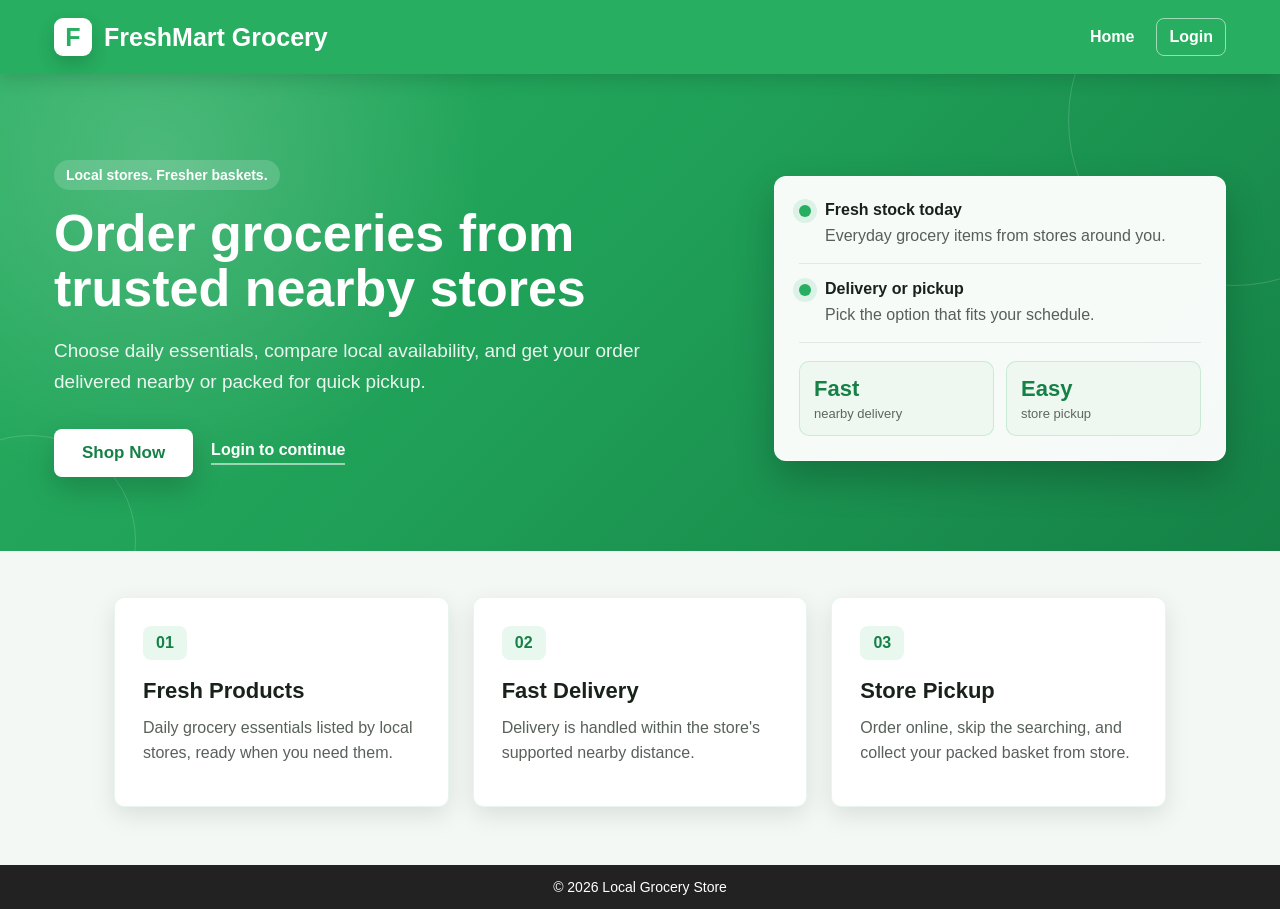
<file: public/index.html>
<!DOCTYPE html>
<html lang="en">
<head>
<meta charset="UTF-8">
<meta name="viewport" content="width=device-width, initial-scale=1.0">
<title>Local Grocery Store</title>
<link rel="stylesheet" href="style.css">
</head>
<body>
    <header>
        <a class="brand" href="index.html" aria-label="FreshMart Grocery home">
            <span class="brand-mark">F</span>
            <span>FreshMart Grocery</span>
        </a>

        <nav>
            <a href="index.html">Home</a>
            <!-- <a href="products.html">Products</a> -->
            <a class="login-button" href="login.html">Login</a>
        </nav>
    </header>

    <main>
        <section class="hero">
            <div class="hero-content">
                <p class="eyebrow">Local stores. Fresher baskets.</p>
                <h1>Order groceries from trusted nearby stores</h1>
                <p class="hero-copy">Choose daily essentials, compare local availability, and get your order delivered nearby or packed for quick pickup.</p>
                <div class="hero-actions">
                    <button onclick="localStorage.setItem('afterLogin','stores.html'); location.href='login.html';">Shop Now</button>
                    <a href="login.html">Login to continue</a>
                </div>
            </div>

            <div class="hero-panel" aria-label="FreshMart service highlights">
                <div class="panel-row">
                    <span class="panel-dot"></span>
                    <div>
                        <strong>Fresh stock today</strong>
                        <p>Everyday grocery items from stores around you.</p>
                    </div>
                </div>
                <div class="panel-row">
                    <span class="panel-dot"></span>
                    <div>
                        <strong>Delivery or pickup</strong>
                        <p>Pick the option that fits your schedule.</p>
                    </div>
                </div>
                <div class="mini-stats">
                    <div>
                        <strong>Fast</strong>
                        <span>nearby delivery</span>
                    </div>
                    <div>
                        <strong>Easy</strong>
                        <span>store pickup</span>
                    </div>
                </div>
            </div>
        </section>

        <section class="features" aria-label="FreshMart benefits">
            <div class="card">
                <span class="card-icon">01</span>
                <h3>Fresh Products</h3>
                <p>Daily grocery essentials listed by local stores, ready when you need them.</p>
            </div>
            <div class="card">
                <span class="card-icon">02</span>
                <h3>Fast Delivery</h3>
                <p>Delivery is handled within the store's supported nearby distance.</p>
            </div>

            <div class="card">
                <span class="card-icon">03</span>
                <h3>Store Pickup</h3>
                <p>Order online, skip the searching, and collect your packed basket from store.</p>
            </div>
        </section>
    </main>

    <footer>
        <p>&copy; 2026 Local Grocery Store</p>
    </footer>
<script src="nav.js"></script>
</body>
</html>
</file>
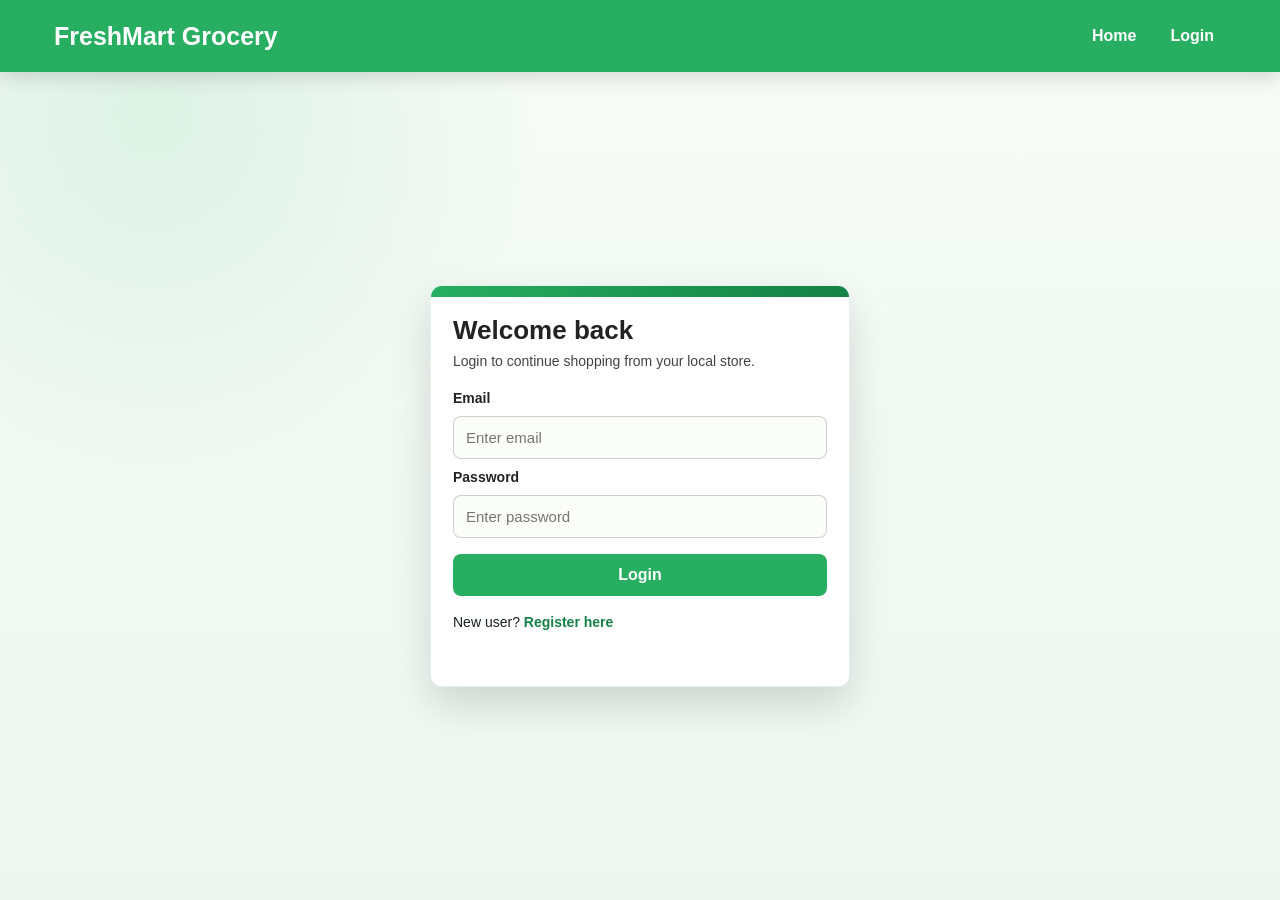
<file: public/admin-dashboard.html>
<!DOCTYPE html>
<html lang="en">
<head>
    <meta charset="UTF-8">
    <meta name="viewport" content="width=device-width, initial-scale=1.0">
    <title>Admin Dashboard</title>
    <link rel="stylesheet" href="storestyle.css">
    <link rel="stylesheet" href="owner.css">
    <link rel="stylesheet" href="admin.css">
</head>
<body>

<header class="main-header">
    <h1>Admin Panel</h1>
    <nav class="nav-menu">
        <a href="index.html">Home</a>
        <a href="#" onclick="logout()">Logout</a>
    </nav>
</header>

<main class="admin-dashboard">
    <section class="admin-heading">
        <div>
            <h2>Website Control Center</h2>
            <p>Manage store owners, customers, stores, warnings, and account removal.</p>
        </div>
        <button class="action-btn admin-refresh" type="button" onclick="loadAdminData()">Refresh</button>
    </section>

    <section class="stats-grid" aria-label="Website overview">
        <div class="stat-card">
            <span>Customers</span>
            <strong id="customerCount">0</strong>
        </div>
        <div class="stat-card">
            <span>Store Owners</span>
            <strong id="ownerCount">0</strong>
        </div>
        <div class="stat-card">
            <span>Stores</span>
            <strong id="storeCount">0</strong>
        </div>
        <div class="stat-card">
            <span>Orders</span>
            <strong id="orderCount">0</strong>
        </div>
        <div class="stat-card">
            <span>Total Sales</span>
            <strong id="revenueCount">Rs 0</strong>
        </div>
        <div class="stat-card">
            <span>Warnings</span>
            <strong id="warningCount">0</strong>
        </div>
    </section>

    <section class="admin-layout">
        <div class="panel-card admin-panel">
            <div class="panel-card__header">
                <h2>Owners and Customers</h2>
            </div>
            <div class="panel-card__body">
                <div class="admin-toolbar">
                    <input id="userSearch" type="search" placeholder="Search users..." oninput="renderUsers()">
                    <select id="roleFilter" onchange="renderUsers()">
                        <option value="all">All roles</option>
                        <option value="owner">Store owners</option>
                        <option value="customer">Customers</option>
                    </select>
                </div>
                <div id="userList" class="admin-list"></div>
            </div>
        </div>

        <aside class="side-stack">
            <div class="panel-card">
                <div class="panel-card__header">
                    <h2>Stores</h2>
                </div>
                <div class="panel-card__body">
                    <div id="storeList" class="compact-list"></div>
                </div>
            </div>

            <div class="panel-card">
                <div class="panel-card__header">
                    <h2>Recent Warnings</h2>
                </div>
                <div class="panel-card__body">
                    <div id="warningList" class="compact-list"></div>
                </div>
            </div>
        </aside>
    </section>

    <p id="msg" role="status" aria-live="polite"></p>
</main>

<script src="admin.js"></script>
</body>
</html>
</file>
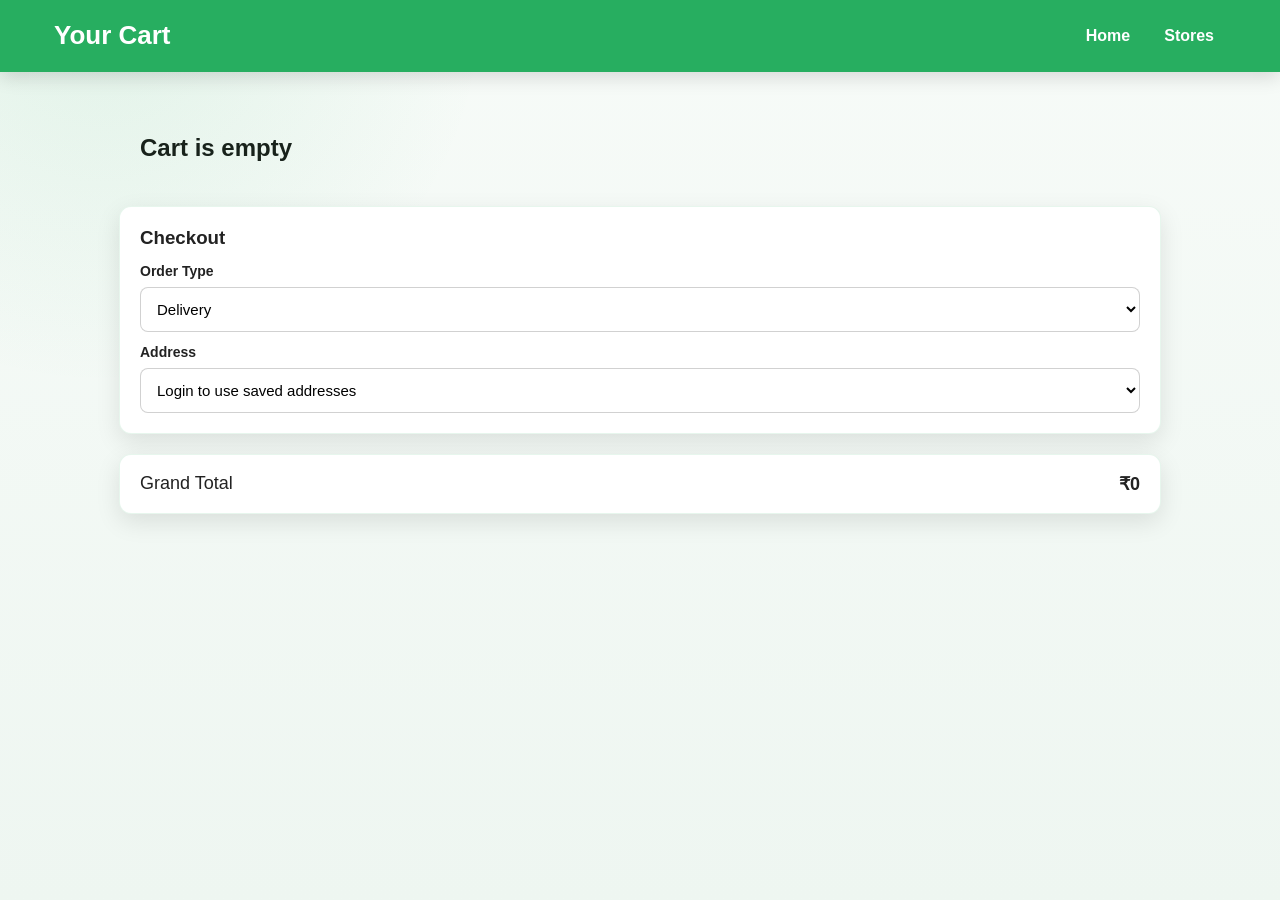
<file: public/cart.html>
<!DOCTYPE html>
<html lang="en">
<head>
<meta charset="UTF-8">
<meta name="viewport" content="width=device-width, initial-scale=1.0">
<title>Your Cart</title>
<link rel="stylesheet" href="cartstyle.css">
</head>
<body>

<header class="main-header">
<h1>Your Cart</h1>
<nav class="nav-menu">
<a href="index.html">Home</a>
<a href="stores.html">Stores</a>
<a href="addresses.html" data-nav="addresses" style="display:none;">Addresses</a>
</nav>
</header>

<section class="cart-container" id="cartItems"></section>

<!-- Checkout preferences (applies to the store you place order for) -->
<section class="cart-checkout">
    <h3>Checkout</h3>

    <div class="cart-checkout__row">
        <label for="deliveryType">Order Type</label>
        <select id="deliveryType">
            <option value="delivery">Delivery</option>
            <option value="pickup">Pickup</option>
        </select>
    </div>

    <!-- ADDRESS -->
    <div id="addressSection" class="cart-checkout__row" style="margin-top:12px;">
        <label for="addressSelect">Address</label>
        <select id="addressSelect"></select>

        <button id="deleteAddressBtn" class="cart-delete-btn" type="button" style="display:none;">Delete selected address</button>

        <div id="newAddressForm" class="cart-address-add" style="display:none;">
            <div class="cart-address-add__title">Add new address</div>
            <div class="cart-address-add__grid">
                <div>
                    <label for="addressType">Type</label>
                    <select id="addressType">
                        <option value="Home">Home</option>
                        <option value="Work">Work</option>
                        <option value="Other">Other</option>
                    </select>
                </div>
                <div>
                    <label for="customerName">Name</label>
                    <input id="customerName" type="text" placeholder="Your name" autocomplete="name" required maxlength="100">
                </div>

                <div>
                    <label for="phone">Phone</label>
                    <input id="phone" type="tel" placeholder="Mobile number" autocomplete="tel" required inputmode="numeric" pattern="[0-9]{10}" maxlength="10">
                </div>

                <div>
                    <label for="house">House / Flat</label>
                    <input id="house" type="text" placeholder="House no, flat, building" autocomplete="address-line1" required maxlength="120">
                </div>

                <div>
                    <label for="area">Area / Street</label>
                    <input id="area" type="text" placeholder="Street, area" autocomplete="address-line2" required maxlength="160">
                </div>

                <div>
                    <label for="landmark">Landmark (optional)</label>
                    <input id="landmark" type="text" placeholder="Near…" maxlength="160">
                </div>

                <div>
                    <label for="city">City</label>
                    <input id="city" type="text" placeholder="City" autocomplete="address-level2" required maxlength="80">
                </div>

                <div>
                    <label for="pincode">Pincode</label>
                    <input id="pincode" type="text" placeholder="Pincode" inputmode="numeric" autocomplete="postal-code" required pattern="[0-9]{5,10}" maxlength="10">
                </div>
            </div>
            <button class="cart-checkout-btn" type="button" onclick="saveAddress()">Save Address</button>
        </div>
    </div>

    <!-- TIME SLOT -->
    <div id="slotSection" class="cart-checkout__row" style="margin-top:12px; display:none;">
        <label for="slotSelect">Pickup Time Slot</label>
        <select id="slotSelect"></select>
    </div>
</section>

<section class="cart-summary">
    <div class="cart-summary__line">
        <span>Grand Total</span>
        <strong id="totalAmount">₹0</strong>
    </div>
</section>

<p id="msg" class="cart-msg"></p>

<script src="nav.js"></script>
<script src="cart.js"></script>

</body>
</html>
</file>
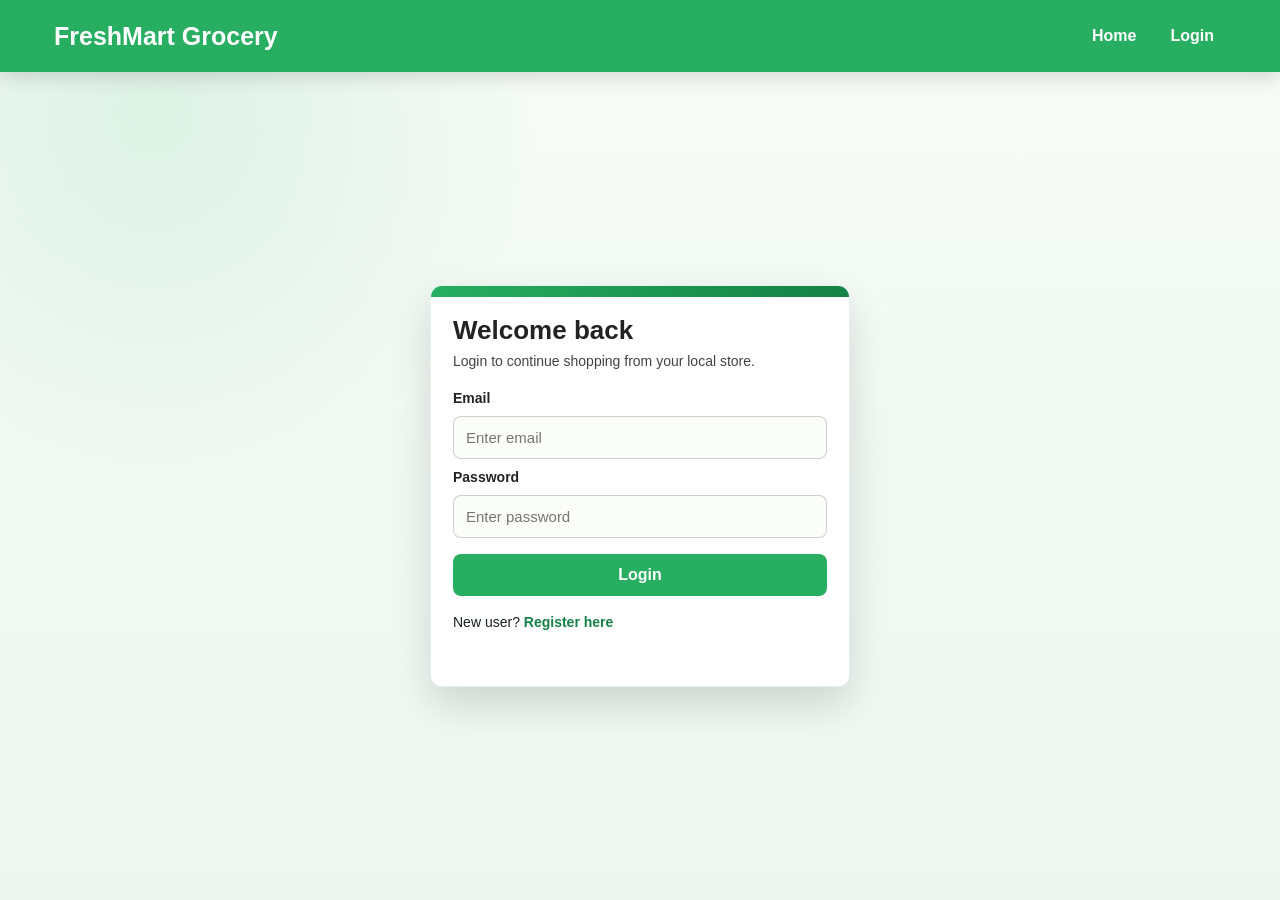
<file: public/login.html>
<!DOCTYPE html>
<html lang="en">
<head>
	<meta charset="UTF-8">
	<meta name="viewport" content="width=device-width, initial-scale=1.0">
	<title>Login</title>
	<link rel="stylesheet" href="style.css">
	<link rel="stylesheet" href="login.css">
</head>
<body>

<header>
	<h1>FreshMart Grocery</h1>
	<nav>
		<a href="index.html">Home</a>
		<a href="login.html">Login</a>
	</nav>
</header>

<main class="login-main">
	<section class="login-card" aria-label="Login form">
		<div class="login-card__accent" aria-hidden="true"></div>
		<h2 class="login-title">Welcome back</h2>
		<p class="login-subtitle">Login to continue shopping from your local store.</p>

		<form class="login-form" onsubmit="event.preventDefault(); login();">
			<label class="login-label" for="email">Email</label>
			<input type="text" id="email" placeholder="Enter email" autocomplete="email" inputmode="email">

			<label class="login-label" for="password">Password</label>
			<input type="password" id="password" placeholder="Enter password" autocomplete="current-password">

			<button type="submit">Login</button>
			<p style="margin:8px 0 0; font-size:14px;">
				New user? <a href="register.html">Register here</a>
			</p>
			<p id="msg" role="status" aria-live="polite"></p>
		</form>
	</section>
</main>

<script src="login.js"></script>

</body>
</html>
</file>
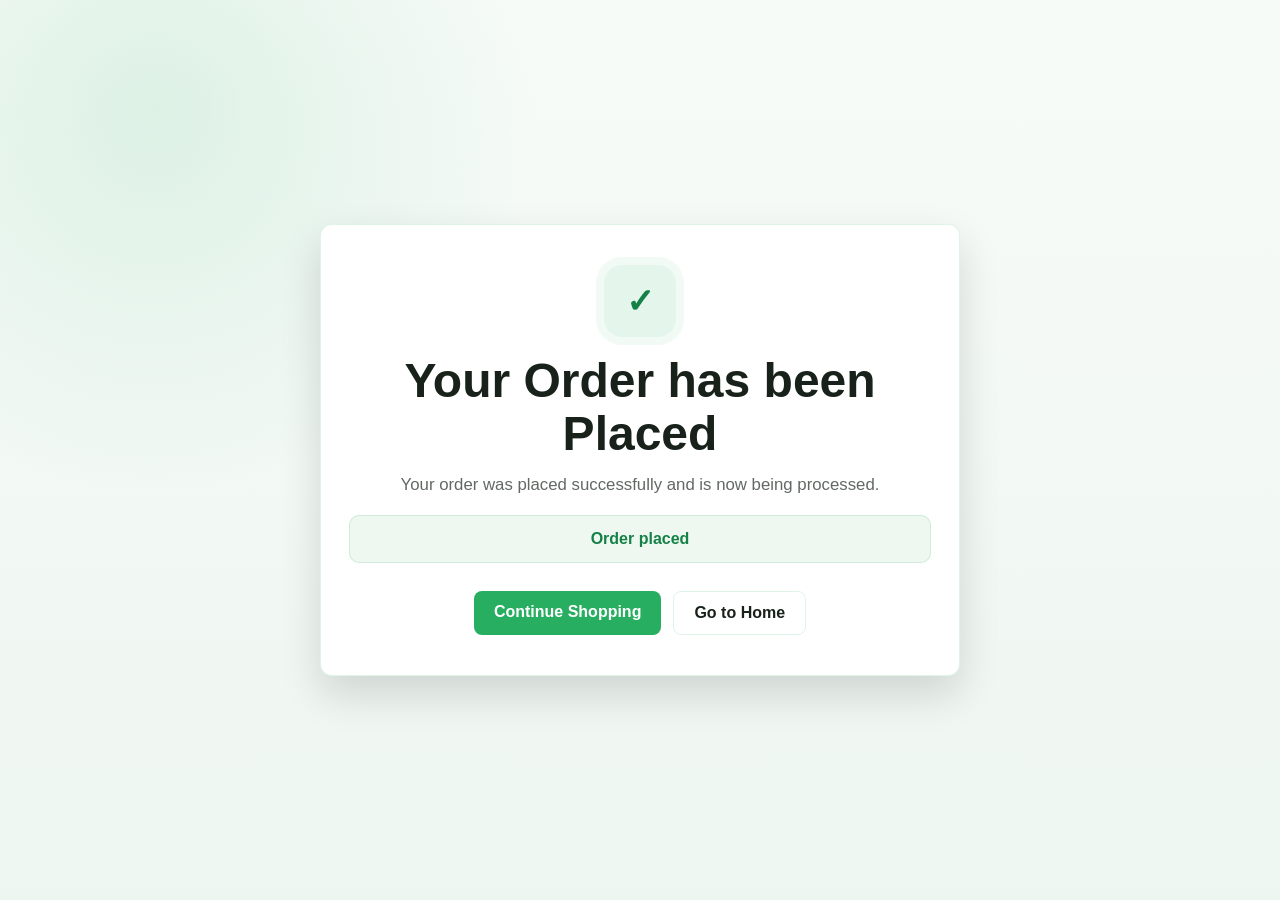
<file: public/order-confirmation.html>
<!DOCTYPE html>
<html lang="en">
<head>
    <meta charset="UTF-8">
    <meta name="viewport" content="width=device-width, initial-scale=1.0">
    <title>Order Confirmed</title>
    <style>
        :root {
            color-scheme: light;
            --bg: #eef6f1;
            --card: #ffffff;
            --text: #18221b;
            --muted: rgba(24, 34, 27, 0.68);
            --accent: #27ae60;
            --accent-dark: #158146;
            --border: rgba(39, 174, 96, 0.14);
        }

        * {
            box-sizing: border-box;
        }

        body {
            margin: 0;
            min-height: 100vh;
            display: grid;
            place-items: center;
            padding: 18px;
            font-family: Arial, Helvetica, sans-serif;
            background:
                radial-gradient(circle at 12% 12%, rgba(39, 174, 96, 0.12), transparent 28%),
                linear-gradient(180deg, #f7fbf8 0%, var(--bg) 100%);
            color: var(--text);
        }

        .card {
            width: min(92vw, 640px);
            padding: 40px 28px;
            border: 1px solid var(--border);
            border-radius: 12px;
            background: var(--card);
            box-shadow: 0 18px 42px rgba(0, 0, 0, 0.14);
            text-align: center;
        }

        .badge {
            display: inline-flex;
            align-items: center;
            justify-content: center;
            width: 72px;
            height: 72px;
            margin-bottom: 18px;
            border-radius: 18px;
            background: rgba(39, 174, 96, 0.12);
            color: var(--accent-dark);
            font-size: 34px;
            font-weight: 700;
            box-shadow: 0 0 0 8px rgba(39, 174, 96, 0.06);
        }

        h1 {
            margin: 0;
            font-size: clamp(2rem, 4vw, 3rem);
            line-height: 1.1;
        }

        p {
            margin: 14px 0 0;
            color: var(--muted);
            font-size: 1.05rem;
        }

        .order-label {
            margin-top: 20px;
            padding: 14px 18px;
            border-radius: 10px;
            background: #eef8f1;
            color: var(--accent-dark);
            font-weight: 700;
            border: 1px solid rgba(39, 174, 96, 0.16);
        }

        .actions {
            margin-top: 28px;
            display: flex;
            gap: 12px;
            justify-content: center;
            flex-wrap: wrap;
        }

        .actions a {
            text-decoration: none;
            border-radius: 8px;
            padding: 12px 20px;
            font-weight: 700;
            transition: transform 0.2s ease, box-shadow 0.2s ease, background 0.2s ease;
        }

        .actions a:hover {
            transform: translateY(-1px);
            box-shadow: 0 8px 18px rgba(0, 0, 0, 0.12);
        }

        .primary {
            background: var(--accent);
            color: white;
        }

        .primary:hover {
            background: #219150;
        }

        .secondary {
            background: transparent;
            color: var(--text);
            border: 1px solid var(--border);
        }
    </style>
</head>
<body>
    <main class="card">
        <div class="badge">&#10003;</div>
        <h1>Your Order has been Placed</h1>
        <p>Your order was placed successfully and is now being processed.</p>
        <div id="orderStatus" class="order-label">Order placed</div>
        <div class="actions">
            <a class="primary" href="stores.html">Continue Shopping</a>
            <a class="secondary" href="index.html">Go to Home</a>
        </div>
    </main>

    <script>
        const params = new URLSearchParams(window.location.search);
        const orderId = params.get("order_id") || localStorage.getItem("lastOrderId");
        const statusEl = document.getElementById("orderStatus");

        if (orderId && statusEl) {
            statusEl.textContent = `Order placed successfully. Order ID: ${orderId}`;
        }

        localStorage.removeItem("lastOrderId");
    </script>
</body>
</html>
</file>
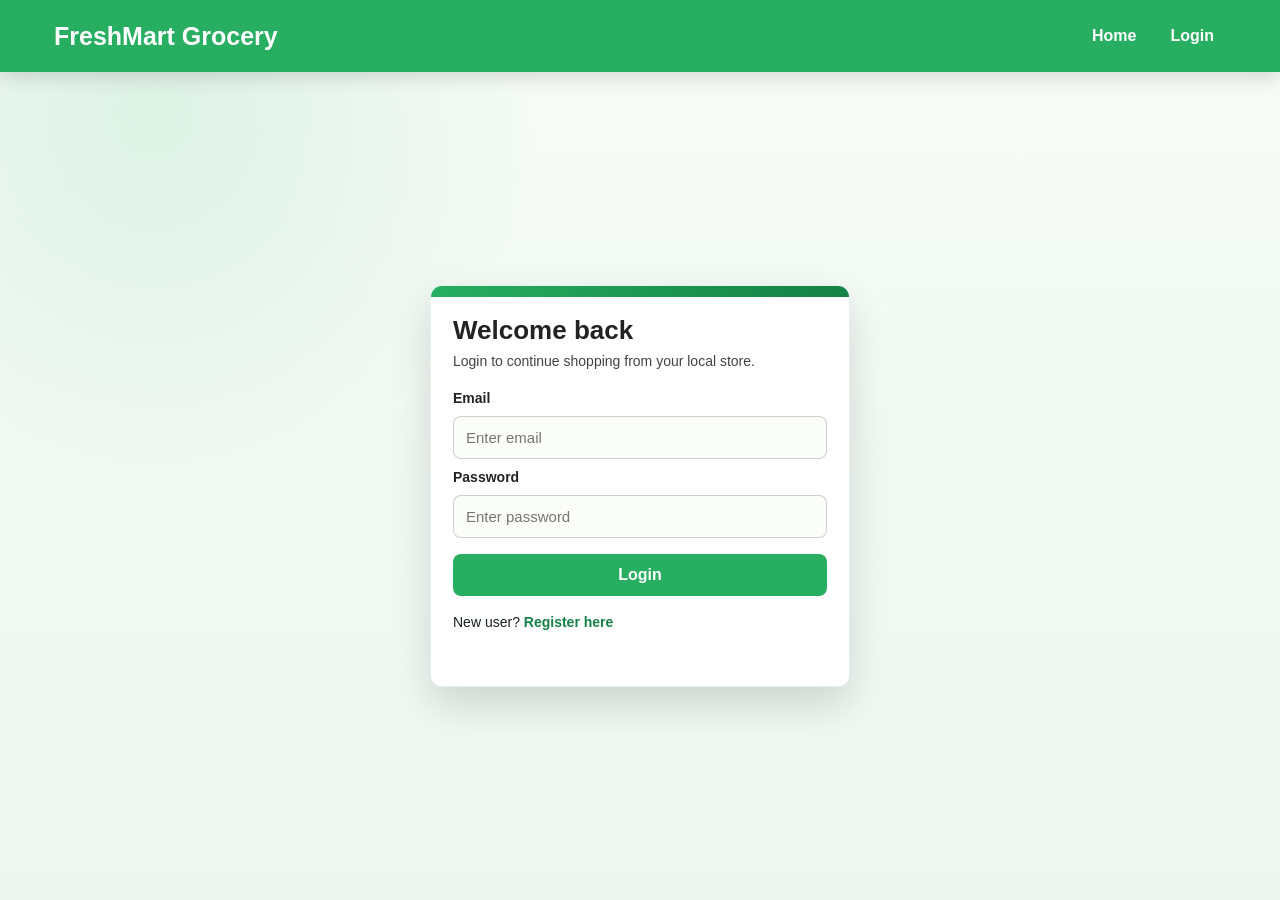
<file: public/owner-dashboard.html>
<!DOCTYPE html>
<html lang="en">
<head>
	<meta charset="UTF-8">
	<meta name="viewport" content="width=device-width, initial-scale=1.0">
	<title>Owner Dashboard</title>
	<link rel="stylesheet" href="storestyle.css">
	<link rel="stylesheet" href="owner.css">
</head>
<body>

<header class="main-header">
<h1>Store Owner Panel</h1>
<nav class="nav-menu">
<a href="index.html">Home</a>
<a href="#" onclick="logout()">Logout</a>
</nav>
</header>

<main class="dashboard">
	<h2 class="dashboard-title">Manage your store</h2>

		<section class="dashboard-grid">

			<!-- STORE INFO -->
			<div class="panel-card">
				<div class="panel-card__header">
					<h2>My Store</h2>
				</div>
				<div class="panel-card__body">
					<p><strong>Store:</strong> <span id="storeDisplayName">Loading…</span></p>
					<p><strong>Store ID:</strong> <span id="storeDisplayId">—</span></p>

					<div id="createStoreSection" style="display:none;">
						<div class="form-field">
							<label for="storeName">Create Store Name</label>
							<input type="text" id="storeName" placeholder="Enter store name">
						</div>
						<button class="action-btn" onclick="createStore()">Create Store</button>
					</div>

					<div id="editStoreSection" style="display:none; margin-top:14px;">
						<div class="form-field">
							<label for="editStoreName">Edit Store Name</label>
							<input type="text" id="editStoreName" placeholder="Enter new store name">
						</div>
						<button class="action-btn" type="button" onclick="updateStoreName()">Update Name</button>
					</div>
				</div>
			</div>

			<!-- ADD PRODUCT -->
			<div class="panel-card">
				<div class="panel-card__header">
					<h2>Add Product</h2>
				</div>
				<div class="panel-card__body">
						<div class="form-field">
							<label for="pname">Product Name</label>
							<input type="text" id="pname" placeholder="e.g., Milk, Rice, Sugar" autocomplete="off">
						</div>

						<div class="form-grid">
							<div class="form-field">
								<label for="pprice">Price (₹)</label>
								<input type="number" id="pprice" placeholder="e.g., 60" min="0" step="0.01">
							</div>
							<div class="form-field">
								<label for="pquantity">Quantity</label>
								<input type="number" id="pquantity" placeholder="e.g., 1" min="0.01" step="0.01">
							</div>
							<div class="form-field">
								<label for="punit">Unit</label>
								<select id="punit">
									<option value="kg">Kg</option>
									<option value="g">Gram</option>
									<option value="litre">Litre</option>
									<option value="ml">ML</option>
									<option value="piece">Piece</option>
									<option value="pack">Pack</option>
								</select>
							</div>
						</div>

						<div class="form-field">
							<label for="pimage">Product Image</label>
							<input type="file" id="pimage" accept="image/png,image/jpeg,image/webp,image/gif">
							<img id="pimagePreview" class="product-image-preview" alt="Product image preview" style="display:none;">
							<p class="help-text">PNG, JPG, WEBP, or GIF. Please keep it under 5 MB.</p>
						</div>

					<button class="action-btn" id="addProductBtn" onclick="addProduct()">Add Product</button>
				</div>
			</div>

			<!-- 🔥 NEW: DELIVERY SETTINGS -->
			<div class="panel-card">
				<div class="panel-card__header">
					<h2>Delivery Settings</h2>
					<p class="help-text" style="margin:8px 0 0;">These settings are shown to customers during checkout.</p>
				</div>
				<div class="panel-card__body">
					<div class="delivery-settings">
						<div class="delivery-settings__toggles">
							<div class="toggle-row">
								<label for="deliveryAvailable">Delivery Available</label>
								<input type="checkbox" id="deliveryAvailable">
							</div>
							<div class="toggle-row">
								<label for="pickupAvailable">Pickup Available</label>
								<input type="checkbox" id="pickupAvailable" checked>
							</div>
						</div>

						<div class="delivery-settings__grid">
							<div class="form-field">
								<label for="deliveryCharge">Delivery Charge (₹)</label>
								<input type="number" id="deliveryCharge" placeholder="e.g., 10" min="0" step="1">
							</div>
							<div class="form-field">
								<label for="minOrder">Free Delivery above (₹)</label>
								<input type="number" id="minOrder" placeholder="e.g., 200" min="0" step="1">
								<p class="help-text">If order total is below this, delivery charge applies.</p>
							</div>
						</div>

						<button class="action-btn" onclick="saveDeliverySettings()">Save Settings</button>

						<div class="slot-manager">
							<h3 class="slot-manager__title">Pickup Time Slots</h3>
							<p class="help-text" style="margin:6px 0 12px;">Add the pickup slots your customers can choose from.</p>

							<div class="slot-manager__add">
								<div class="form-field" style="margin-bottom:10px;">
									<label for="slotTimeInput">New Slot</label>
									<input type="text" id="slotTimeInput" placeholder="e.g., 05:00 PM - 07:00 PM" autocomplete="off">
								</div>
								<button class="action-btn" type="button" onclick="addTimeSlot()">Add Slot</button>
							</div>

							<div id="slotList" class="slot-list"></div>
						</div>
					</div>

				</div>
			</div>

		</section>

		<!-- PRODUCTS -->
		<section style="margin-top:26px;">
			<h2 style="margin:0 0 12px; color:#222;">My Products</h2>
			<div class="store-container" id="ownerProductList"></div>
		</section>

	<p id="msg" role="status"></p>
</main>

<script src="owner.js"></script>

</body>
</html>
</file>
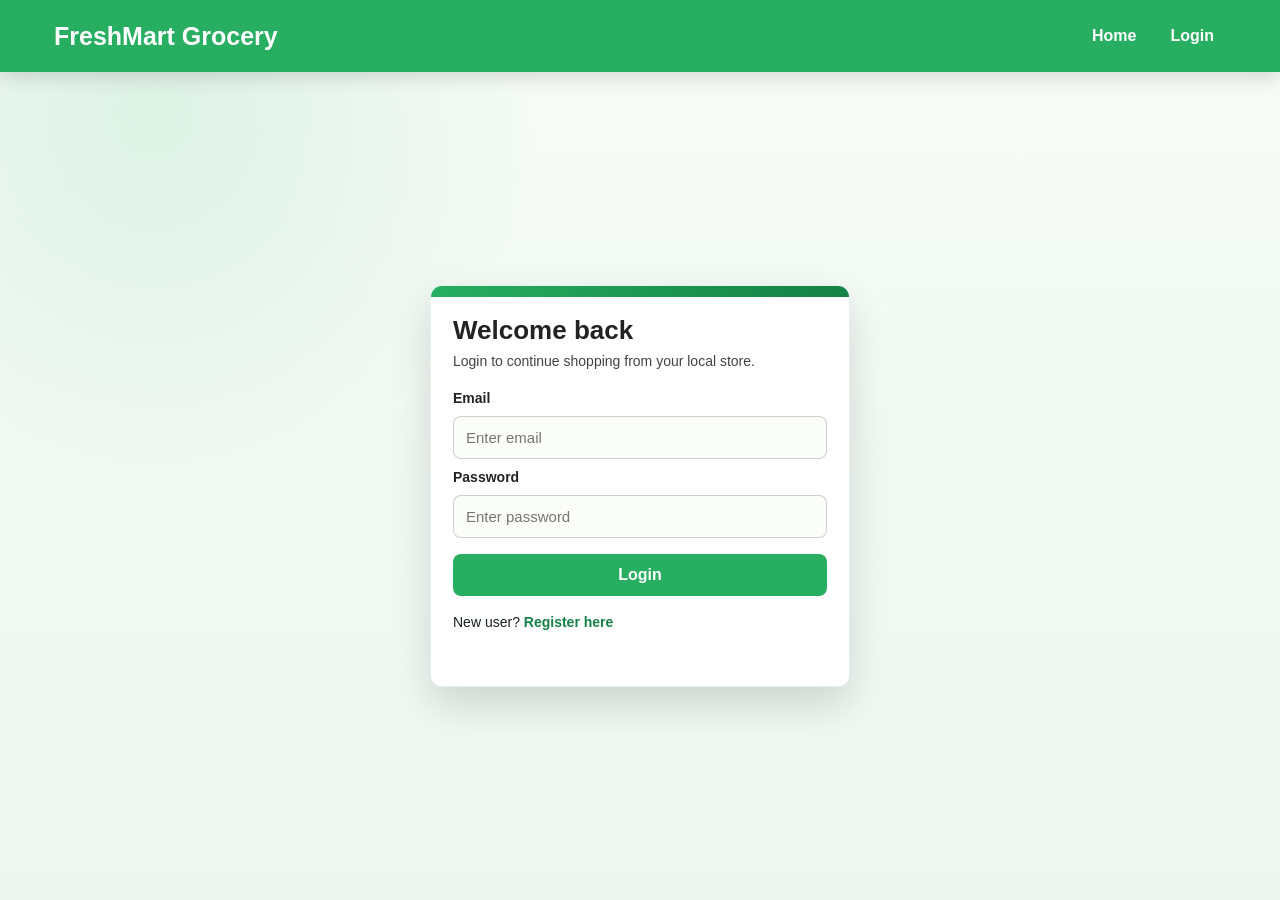
<file: public/store-products.html>
<!DOCTYPE html>
<html lang="en">
<head>
<meta charset="UTF-8">
<meta name="viewport" content="width=device-width, initial-scale=1.0">
<title>Store Products</title>
<link rel="stylesheet" href="storestyle.css">
</head>
<body>

<header class="main-header">
<h1>Store Products</h1>
<nav class="nav-menu">
<a href="stores.html">Back to Stores</a>
<a href="cart.html">Cart</a>
<a href="addresses.html" data-nav="addresses" style="display:none;">Addresses</a>
</nav>
</header>

<section class="store-container store-container--compact">
	<div class="store-card store-card--info" id="storeInfo">
		<h2 class="store-card__title">Store Details</h2>
		<p id="storeInfoName" class="store-info__name"></p>
		<p id="storeInfoDelivery" class="store-info__line"></p>
		<p id="storeInfoPickup" class="store-info__line"></p>
		<p id="storeInfoFee" class="store-info__meta"></p>
	</div>
</section>

<section class="store-container" id="productList">
<!-- Products will come from DB -->
</section>

<script src="nav.js"></script>
<script src="store-products.js"></script>

</body>
</html>
</file>
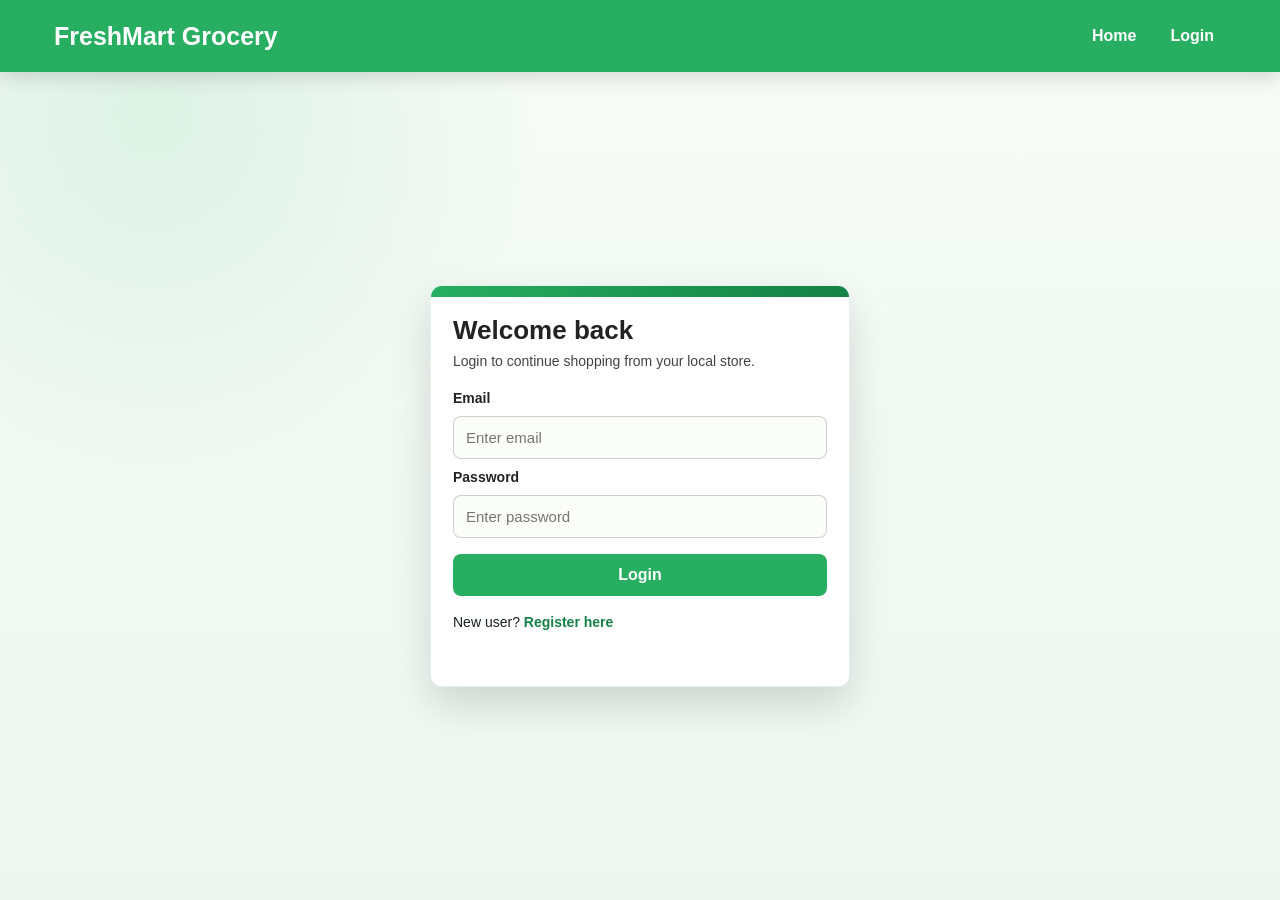
<file: public/stores.html>
<!DOCTYPE html>
<html lang="en">
<head>
    <meta charset="UTF-8">
    <meta name="viewport" content="width=device-width, initial-scale=1.0">
    <title>Nearby Grocery Stores</title>
    <link rel="stylesheet" href="storestyle.css">
</head>
<body>

<header class="main-header">
    <h1>FreshMart Grocery</h1>
    <nav class="nav-menu">
        <a href="index.html">Home</a>
        <a href="cart.html">Cart</a>
        <a href="login.html">Login</a>
        <a href="addresses.html" data-nav="addresses" style="display:none;">Addresses</a>
    </nav>
</header>

<section class="store-container" id="storeList">
    <!-- Stores will be loaded here -->
</section>

<script>

// Login check: only logged-in users can access stores
(function requireLogin(){
    const userId = localStorage.getItem("userId");
    const role = localStorage.getItem("userRole");

    if (!userId) {
        localStorage.setItem("afterLogin", "stores.html");
        window.location.href = "login.html";
        return;
    }

    // Redirect owner to dashboard
    if (role === "owner") {
        window.location.href = "owner-dashboard.html";
        return;
    }
})();


// Fetch stores on page load
window.onload = function () {

    const container = document.getElementById("storeList");
    if (!container) return;

    fetch("http://localhost:3000/stores")
    .then(res => res.json())
    .then(data => {

        if (!data || data.length === 0) {
            container.innerHTML = "<h2>No stores available</h2>";
            return;
        }

        container.innerHTML = "";

        data.forEach(store => {

            let div = document.createElement("div");
            div.classList.add("store-card");

            div.innerHTML = `
                <h2 class="store-card__title">${store.store_name}</h2>
                <p class="store-card__rating">4.2 rating • Nearby</p>
                <p class="store-card__status">
                    Delivery: <span class="store-card__statusValue">${store.delivery_available ? "Available" : "Not available"}</span>
                </p>
                <p class="store-card__status">
                    Pickup: <span class="store-card__statusValue">${store.pickup_available ? "Available" : "Not available"}</span>
                </p>
                ${store.delivery_available ? `
                    <p class="store-card__meta">
                        Delivery fee: ₹${Number(store.delivery_charge || 0)} • Free above ₹${Number(store.min_order_free_delivery || 0)}
                    </p>
                ` : ""}
            `;

            const btn = document.createElement("button");
            btn.type = "button";
            btn.innerText = "View Store";
            btn.onclick = () => openStore(store.id, store.store_name);
            div.appendChild(btn);

            container.appendChild(div);

        });

    })
    .catch(err => {
        console.log(err);
        container.innerHTML = "<h2>Error loading stores</h2>";
    });

};


// Open selected store
function openStore(id, name) {

    // Save store details
    localStorage.setItem("storeId", id);
    localStorage.setItem("storeName", name);

    // Redirect with storeId in URL
    window.location.href = "store-products.html?storeId=" + id;
}

</script>

<script src="nav.js"></script>

</body>
</html>
</file>
<file: public/style.css>
*{
box-sizing:border-box;
}

body{
font-family:Arial,Helvetica,sans-serif;
margin:0;
background:#f4f8f5;
color:#18221b;
min-height:100vh;
display:flex;
flex-direction:column;
}

header{
display:flex;
justify-content:space-between;
align-items:center;
gap:18px;
padding:18px 54px;
background:#27ae60;
color:white;
box-shadow:0 5px 18px rgba(0,0,0,0.14);
position:sticky;
top:0;
z-index:10;
}

.brand{
display:inline-flex;
align-items:center;
gap:12px;
color:white;
text-decoration:none;
font-size:25px;
font-weight:800;
letter-spacing:0;
}

.brand-mark{
width:38px;
height:38px;
display:inline-flex;
align-items:center;
justify-content:center;
border-radius:9px;
background:white;
color:#27ae60;
box-shadow:0 8px 18px rgba(0,0,0,0.16);
}

header h1{
margin:0;
font-size:25px;
line-height:1.2;
font-weight:800;
letter-spacing:0;
}

nav{
display:flex;
align-items:center;
gap:10px;
flex-wrap:wrap;
}

nav a{
color:white;
text-decoration:none;
font-weight:bold;
padding:9px 12px;
border-radius:8px;
transition:background 0.2s ease, transform 0.2s ease;
}

nav a:hover{
background:rgba(255,255,255,0.16);
transform:translateY(-1px);
}

.login-button{
border:1px solid rgba(255,255,255,0.55);
}

main{
flex:1;
}

.hero{
position:relative;
overflow:hidden;
display:grid;
grid-template-columns:minmax(0,1.2fr) minmax(280px,0.8fr);
align-items:center;
gap:42px;
padding:86px 54px 74px;
background:
radial-gradient(circle at 12% 18%, rgba(255,255,255,0.18), transparent 28%),
linear-gradient(135deg,#27ae60 0%,#1f9f57 46%,#158146 100%);
color:white;
}

.hero::before,
.hero::after{
content:"";
position:absolute;
border:1px solid rgba(255,255,255,0.16);
border-radius:999px;
pointer-events:none;
}

.hero::before{
width:330px;
height:330px;
right:-120px;
top:-120px;
}

.hero::after{
width:210px;
height:210px;
left:-76px;
bottom:-96px;
}

.hero-content,
.hero-panel{
position:relative;
z-index:1;
}

.eyebrow{
display:inline-block;
margin:0 0 16px;
padding:7px 12px;
border-radius:999px;
background:rgba(255,255,255,0.16);
font-size:14px;
font-weight:bold;
}

.hero h1{
max-width:760px;
margin:0;
font-size:52px;
line-height:1.06;
letter-spacing:0;
}

.hero-copy{
max-width:620px;
margin:20px 0 0;
font-size:19px;
line-height:1.6;
color:rgba(255,255,255,0.9);
}

.hero-actions{
display:flex;
align-items:center;
gap:18px;
flex-wrap:wrap;
margin-top:32px;
}

.hero button{
padding:14px 28px;
border:none;
background:white;
color:#158146;
font-size:17px;
font-weight:bold;
cursor:pointer;
border-radius:8px;
transition:all 0.25s ease;
box-shadow:0 12px 28px rgba(0,0,0,0.18);
}

.hero button:hover{
background:#eefbf3;
transform:translateY(-2px);
box-shadow:0 16px 34px rgba(0,0,0,0.24);
}

.hero-actions a{
color:white;
font-weight:bold;
text-decoration:none;
border-bottom:2px solid rgba(255,255,255,0.55);
padding-bottom:4px;
}

.hero-actions a:hover{
border-color:white;
}

.hero-panel{
background:rgba(255,255,255,0.96);
color:#18221b;
border-radius:12px;
padding:24px;
box-shadow:0 18px 38px rgba(0,0,0,0.22);
border:1px solid rgba(255,255,255,0.55);
}

.panel-row{
display:flex;
gap:14px;
padding:16px 0;
border-bottom:1px solid rgba(0,0,0,0.08);
}

.panel-row:first-child{
padding-top:0;
}

.panel-row p{
margin:6px 0 0;
color:rgba(24,34,27,0.72);
line-height:1.4;
}

.panel-dot{
width:12px;
height:12px;
margin-top:4px;
border-radius:50%;
background:#27ae60;
box-shadow:0 0 0 6px rgba(39,174,96,0.12);
flex:0 0 auto;
}

.mini-stats{
display:grid;
grid-template-columns:1fr 1fr;
gap:12px;
padding-top:18px;
}

.mini-stats div{
background:#eef8f1;
border:1px solid rgba(39,174,96,0.18);
border-radius:10px;
padding:14px;
}

.mini-stats strong{
display:block;
font-size:22px;
color:#158146;
}

.mini-stats span{
display:block;
margin-top:4px;
font-size:13px;
color:rgba(24,34,27,0.68);
}

.features{
display:grid;
grid-template-columns:repeat(3,minmax(0,1fr));
gap:24px;
padding:46px 54px 58px;
max-width:1160px;
margin:auto;
}

.card{
background:white;
padding:28px;
min-height:210px;
border-radius:10px;
box-shadow:0 8px 24px rgba(0,0,0,0.1);
border:1px solid rgba(39,174,96,0.11);
transition:transform 0.25s ease, box-shadow 0.25s ease, border-color 0.25s ease;
}

.card:hover{
transform:translateY(-7px);
box-shadow:0 16px 32px rgba(0,0,0,0.16);
border-color:rgba(39,174,96,0.32);
}

.card-icon{
display:inline-flex;
align-items:center;
justify-content:center;
width:44px;
height:34px;
margin-bottom:18px;
border-radius:8px;
background:#e9f8ef;
color:#158146;
font-weight:800;
}

.card h3{
margin:0;
font-size:22px;
}

.card p{
margin:12px 0 0;
line-height:1.55;
color:rgba(24,34,27,0.72);
}

footer{
text-align:center;
padding:14px;
background:#222;
color:white;
font-size:14px;
}

footer p{
margin:0;
}

@media (max-width: 850px){
header{
padding:16px 22px;
}

.brand{
font-size:21px;
}

.hero{
grid-template-columns:1fr;
padding:62px 22px 48px;
gap:28px;
}

.hero h1{
font-size:38px;
}

.hero-copy{
font-size:17px;
}

.features{
grid-template-columns:1fr;
padding:28px 22px 42px;
}
}

@media (max-width: 520px){
header{
align-items:flex-start;
}

nav{
justify-content:flex-end;
}

nav a{
padding:8px 9px;
}

.brand-mark{
width:34px;
height:34px;
}

.hero h1{
font-size:32px;
}

.hero-actions{
align-items:stretch;
flex-direction:column;
}

.hero button,
.hero-actions a{
width:100%;
text-align:center;
}

.hero-panel{
padding:20px;
}

.mini-stats{
grid-template-columns:1fr;
}
}
</file>
<file: public/storestyle.css>
body{
margin:0;
font-family:Arial,Helvetica,sans-serif;
background:
radial-gradient(circle at 8% 0%, rgba(39,174,96,0.10), transparent 26%),
linear-gradient(180deg,#f7fbf8 0%,#eef6f1 100%);
color:#18221b;
min-height:100vh;
}

/* header */

.main-header{
display:flex;
justify-content:space-between;
align-items:center;
gap:18px;
padding:18px 54px;
background:#27ae60;
color:white;
box-shadow:0 5px 18px rgba(0,0,0,0.14);
position:sticky;
top:0;
z-index:10;
}

.main-header h1{
margin:0;
font-size:26px;
line-height:1.2;
font-weight:800;
}

.nav-menu{
display:flex;
align-items:center;
gap:10px;
flex-wrap:wrap;
}

.nav-menu a{
color:white;
text-decoration:none;
font-weight:bold;
padding:9px 12px;
border-radius:8px;
transition:background 0.2s ease, transform 0.2s ease;
}

.nav-menu a:hover{
background:rgba(255,255,255,0.16);
transform:translateY(-1px);
}

/* store cards */

.store-container{
display:grid;
grid-template-columns:repeat(auto-fit,minmax(250px,1fr));
gap:30px;
padding:42px 54px;
max-width:1120px;
margin:auto;
}

/* Store products page: slightly tighter grid to fit more items */
#productList.store-container{
	grid-template-columns:repeat(auto-fit,minmax(220px,1fr));
	gap:22px;
	padding-top:28px;
}

.store-container--compact{
padding-bottom:0;
}

.store-card{
background:white;
padding:24px;
border-radius:10px;
text-align:center;
box-shadow:0 8px 24px rgba(0,0,0,0.10);
transition:transform 0.25s ease, box-shadow 0.25s ease, border-color 0.25s ease;
border:1px solid rgba(39,174,96,0.11);

display:flex;
flex-direction:column;
align-items:center;
gap:10px;
min-height:240px;
}

.store-card--info{
text-align:left;
align-items:flex-start;
min-height:auto;
background:linear-gradient(180deg,#ffffff 0%,#f8fffb 100%);
}

.store-info__name{
margin:6px 0 0;
font-size:18px;
font-weight:bold;
color:#222;
}

.store-info__line{
margin:6px 0 0;
color:#222;
}

.store-info__meta{
margin:8px 0 0;
color:rgba(0,0,0,0.7);
font-size:14px;
}

.store-card--product{
text-align:center;
align-items:center;
justify-content:center;
gap:8px;
min-height:280px;
padding:18px;
}

.product-card__image{
width:100%;
aspect-ratio:4 / 3;
object-fit:cover;
border-radius:8px;
background:#edf4f0;
border:1px solid rgba(39,174,96,0.12);
display:block;
}

.product-card__image--empty{
display:flex;
align-items:center;
justify-content:center;
color:rgba(0,0,0,0.52);
font-size:14px;
font-weight:bold;
}

.product-card__top{
display:flex;
flex-direction:column;
gap:6px;
	align-items:center;
}

.product-card__name{
margin:0;
font-size:18px;
line-height:1.25;
}

.product-card__price{
margin:0;
font-weight:bold;
color:rgba(0,0,0,0.75);
}

.product-card__actions{
margin-top:10px;
display:flex;
align-items:center;
justify-content:center;
gap:12px;
width:100%;
}

.store-card--product .add-to-cart-btn{
background:#27ae60;
color:white;
border:none;
padding:10px 14px;
border-radius:8px;
cursor:pointer;
font-weight:bold;
margin-top:0;
min-width:0;
box-shadow:0 8px 18px rgba(39,174,96,0.20);
transition:all 0.2s ease;
}

.store-card--product .add-to-cart-btn:hover{
background:#219150;
transform:translateY(-1px);
}

.store-card:hover{
transform:translateY(-7px);
box-shadow:0 16px 32px rgba(0,0,0,0.16);
border-color:rgba(39,174,96,0.32);
}

.store-card__title{
margin:6px 0 0;
font-size:26px;
line-height:1.15;
letter-spacing:0;
color:#18221b;
}

.store-card__rating{
margin:0;
color:rgba(0,0,0,0.7);
font-size:15px;
}

.store-card__status{
margin:0;
font-weight:bold;
color:#222;
}

.store-card__statusValue{
font-weight:bold;
}

.store-card__meta{
margin:0;
color:rgba(0,0,0,0.7);
font-size:14px;
}

.store-card button{
background:#27ae60;
color:white;
border:none;
padding:11px 16px;
border-radius:8px;
cursor:pointer;
font-weight:bold;
margin-top:auto;
min-width:140px;
transition:all 0.2s ease;
box-shadow:0 8px 18px rgba(39,174,96,0.20);
}

.store-card button:hover{
background:#219150;
transform:translateY(-1px);
box-shadow:0 10px 22px rgba(39,174,96,0.26);
}

@media (max-width: 600px){
	.main-header{
		padding:16px 18px;
		gap:12px;
		flex-wrap:wrap;
	}
	.main-header h1{
		font-size:22px;
	}
	.store-container{
		padding:24px 18px;
		gap:18px;
	}
	#productList.store-container{
		grid-template-columns:repeat(auto-fit,minmax(190px,1fr));
		gap:16px;
		padding-top:18px;
	}
	.store-card{
		min-height:220px;
	}
	.store-card--product{
		min-height:260px;
		padding:12px;
	}
}

/* Quantity stepper (Swiggy-style) */
.qty-stepper{
display:inline-flex;
align-items:center;
justify-content:center;
gap:10px;
margin-top:0;
}

.store-card--product .qty-stepper .qty-btn{
width:38px;
height:34px;
border:none;
border-radius:6px;
background:#27ae60;
color:white;
cursor:pointer;
font-weight:bold;
font-size:18px;
line-height:1;
display:flex;
align-items:center;
justify-content:center;
padding:0;
min-width:0;
margin-top:0;
flex:0 0 38px;
transition:background 0.2s ease, transform 0.2s ease;
}

.store-card--product .qty-stepper .qty-btn:hover{
background:#219150;
transform:translateY(-1px);
}

.store-card--product .qty-stepper .qty-btn:disabled{
opacity:0.5;
cursor:not-allowed;
}

.store-card--product .qty-stepper .qty-value{
min-width:22px;
text-align:center;
font-weight:bold;
color:#222;
display:inline-flex;
align-items:center;
justify-content:center;
}
</file>
<file: public/owner.css>
/* Owner dashboard: keep same project theme */

.dashboard{
max-width:1080px;
margin:0 auto;
padding:34px 18px 54px;
}

.dashboard-title{
margin:0 0 18px;
color:#18221b;
font-size:30px;
line-height:1.15;
}

.dashboard-grid{
display:grid;
grid-template-columns:repeat(2, minmax(0, 1fr));
gap:22px;
}

.panel-card{
background:white;
border-radius:12px;
box-shadow:0 8px 24px rgba(0,0,0,0.10);
overflow:hidden;
border:1px solid rgba(39,174,96,0.11);
}

.panel-card__header{
padding:16px 18px;
border-bottom:1px solid rgba(39,174,96,0.12);
background:linear-gradient(180deg,#ffffff 0%,#f8fffb 100%);
}

.panel-card__header h2{
margin:0;
font-size:20px;
color:#222;
}

.panel-card__body{
padding:18px;
}

/* Make the product list feel consistent inside dashboard */
.dashboard .store-container{
padding:0;
max-width:100%;
gap:18px;
}

.dashboard .store-card p{
margin:8px 0;
}

.dashboard .store-card button{
width:100%;
margin-top:12px;
}

.form-field{
display:flex;
flex-direction:column;
gap:8px;
margin-bottom:14px;
}

.form-field label{
font-size:14px;
font-weight:bold;
color:#222;
}

.form-field input{
padding:12px 12px;
border-radius:8px;
border:1px solid rgba(0,0,0,0.18);
outline:none;
font-size:15px;
background:#fbfdfb;
transition:border-color 0.2s ease, box-shadow 0.2s ease, background 0.2s ease;
}

.form-field input[type="file"]{
padding:10px;
cursor:pointer;
}

.form-field select{
padding:12px 12px;
border-radius:8px;
border:1px solid rgba(0,0,0,0.18);
outline:none;
font-size:15px;
background:#fbfdfb;
transition:border-color 0.2s ease, box-shadow 0.2s ease, background 0.2s ease;
}

.form-field input:focus{
border-color:#27ae60;
box-shadow:0 0 0 3px rgba(39,174,96,0.18);
background:white;
}

.form-field select:focus{
border-color:#27ae60;
box-shadow:0 0 0 3px rgba(39,174,96,0.18);
background:white;
}

.form-grid{
display:grid;
grid-template-columns:repeat(3, minmax(0, 1fr));
gap:12px;
}

.product-image-preview{
width:100%;
max-height:180px;
object-fit:cover;
border-radius:8px;
border:1px solid rgba(39,174,96,0.14);
background:#edf4f0;
}

.owner-product-card{
min-height:300px;
}

.action-btn{
width:100%;
background:#27ae60;
color:white;
border:none;
padding:12px 14px;
border-radius:8px;
cursor:pointer;
font-weight:bold;
font-size:16px;
transition:all 0.2s ease;
box-shadow:0 8px 18px rgba(39,174,96,0.20);
}

.action-btn:hover{
background:#219150;
transform:translateY(-1px);
box-shadow:0px 10px 22px rgba(39,174,96,0.26);
}

#msg{
margin:18px 0 0;
min-height:18px;
color:#222;
}

#msg.msg--success{
color:#219150;
font-weight:bold;
}

#msg.msg--error{
color:#c0392b;
font-weight:bold;
}

/* Delivery settings card improvements (same theme) */
.delivery-settings{
display:flex;
flex-direction:column;
gap:14px;
}

.delivery-settings__toggles{
display:flex;
flex-direction:column;
gap:10px;
padding:12px;
border:1px solid rgba(0,0,0,0.08);
border-radius:10px;
background:#f8fffb;
}

.toggle-row{
display:flex;
align-items:center;
justify-content:space-between;
gap:12px;
}

.toggle-row label{
font-weight:bold;
color:#222;
}

.toggle-row input[type="checkbox"]{
width:18px;
height:18px;
accent-color:#27ae60;
}

.delivery-settings__grid{
display:grid;
grid-template-columns:repeat(2, minmax(0, 1fr));
gap:12px;
}

.help-text{
margin:-6px 0 0;
font-size:13px;
color:rgba(0,0,0,0.65);
}

/* Pickup slot manager */
.slot-manager{
margin-top:16px;
padding-top:14px;
border-top:1px solid rgba(0,0,0,0.08);
}

.slot-manager__title{
margin:0;
font-size:16px;
color:#222;
}

.slot-manager__add{
display:grid;
grid-template-columns:minmax(0, 1fr) auto;
align-items:end;
gap:12px;
margin-top:10px;
}

.slot-manager__add .form-field{
flex:1;
margin-bottom:0 !important;
min-width:0;
}

.slot-manager__add .action-btn{
width:auto;
min-width:140px;
white-space:nowrap;
flex:0 0 auto;
padding:12px 18px;
}

.slot-list{
margin-top:12px;
display:grid;
grid-template-columns:repeat(2, minmax(0, 1fr));
gap:10px;
}

.slot-row{
display:flex;
align-items:center;
justify-content:space-between;
gap:12px;
padding:10px 12px;
border:1px solid rgba(0,0,0,0.10);
border-radius:10px;
background:#fbfdfb;
}

.slot-row__time{
font-weight:bold;
color:#222;
flex:1;
}

.slot-row__btn{
background:#27ae60;
color:white;
border:none;
padding:8px 12px;
border-radius:8px;
cursor:pointer;
font-weight:bold;
transition:background 0.2s ease, transform 0.2s ease;
}

.slot-row__btn:hover{
background:#219150;
transform:translateY(-1px);
}

@media (max-width: 780px){
.delivery-settings__grid{
grid-template-columns:1fr;
}
}

@media (max-width: 520px){
.slot-manager__add{
grid-template-columns:1fr;
align-items:stretch;
}

.slot-manager__add .action-btn{
width:100%;
}

.slot-list{
grid-template-columns:1fr;
}
}

@media (max-width: 780px){
.main-header{
padding:16px 18px;
}

.form-grid{
grid-template-columns:1fr;
}

.dashboard-grid{
grid-template-columns:1fr;
}
}
</file>
<file: public/admin.css>
.admin-dashboard{
max-width:1180px;
margin:0 auto;
padding:34px 18px 54px;
}

.admin-heading{
display:flex;
align-items:center;
justify-content:space-between;
gap:18px;
margin-bottom:22px;
}

.admin-heading h2{
margin:0 0 6px;
color:#222;
font-size:28px;
line-height:1.15;
}

.admin-heading p{
margin:0;
color:rgba(0,0,0,0.65);
}

.admin-refresh{
width:auto;
min-width:130px;
}

.stats-grid{
display:grid;
grid-template-columns:repeat(6, minmax(0, 1fr));
gap:14px;
margin-bottom:24px;
}

.stat-card{
background:white;
border:1px solid rgba(39,174,96,0.11);
border-radius:10px;
box-shadow:0 8px 24px rgba(0,0,0,0.10);
padding:16px;
display:flex;
flex-direction:column;
gap:8px;
min-height:80px;
transition:transform 0.25s ease, box-shadow 0.25s ease, border-color 0.25s ease;
}

.stat-card:hover{
transform:translateY(-4px);
box-shadow:0 14px 28px rgba(0,0,0,0.14);
border-color:rgba(39,174,96,0.32);
}

.stat-card span{
font-size:13px;
font-weight:bold;
color:rgba(0,0,0,0.58);
}

.stat-card strong{
font-size:25px;
line-height:1.1;
color:#222;
}

.admin-layout{
display:grid;
grid-template-columns:minmax(0, 1.6fr) minmax(300px, 0.8fr);
gap:22px;
align-items:start;
}

.admin-panel .panel-card__body{
padding:16px;
}

.admin-toolbar{
display:grid;
grid-template-columns:minmax(0, 1fr) 170px;
gap:12px;
margin-bottom:14px;
}

.admin-toolbar input,
.admin-toolbar select,
.admin-actions input{
padding:12px;
border:1px solid rgba(0,0,0,0.18);
border-radius:8px;
font-size:15px;
outline:none;
background:white;
transition:border-color 0.2s ease, box-shadow 0.2s ease;
}

.admin-toolbar input:focus,
.admin-toolbar select:focus,
.admin-actions input:focus{
border-color:#27ae60;
box-shadow:0 0 0 3px rgba(39,174,96,0.18);
}

.admin-list{
display:flex;
flex-direction:column;
gap:12px;
}

.admin-user-card{
display:grid;
grid-template-columns:minmax(0, 1fr) minmax(260px, 0.8fr);
gap:16px;
padding:16px;
border:1px solid rgba(0,0,0,0.08);
border-radius:10px;
background:#fff;
box-shadow:0 8px 20px rgba(0,0,0,0.06);
}

.admin-user-card h3{
margin:8px 0 4px;
font-size:19px;
color:#222;
}

.admin-user-card p{
margin:0;
color:rgba(0,0,0,0.68);
}

.admin-meta{
margin-top:8px !important;
font-size:14px;
}

.role-pill{
display:inline-flex;
align-items:center;
width:max-content;
padding:5px 9px;
border-radius:999px;
font-size:12px;
font-weight:bold;
text-transform:uppercase;
letter-spacing:0.4px;
}

.role-pill--owner{
background:#eaf8f0;
color:#177f43;
}

.role-pill--customer{
background:#eef4ff;
color:#2f5d9f;
}

.admin-actions{
display:grid;
grid-template-columns:1fr;
gap:10px;
align-content:start;
}

.admin-actions button{
border:none;
border-radius:8px;
padding:10px 12px;
font-weight:bold;
cursor:pointer;
transition:background 0.2s ease, transform 0.2s ease, box-shadow 0.2s ease;
}

.admin-actions button:hover{
transform:translateY(-1px);
box-shadow:0 8px 18px rgba(0,0,0,0.12);
}

.warn-btn{
background:#f1c40f;
color:#222;
}

.warn-btn:hover{
background:#d9af0d;
}

.danger-btn{
background:#c0392b;
color:white;
}

.danger-btn:hover{
background:#a93226;
}

.side-stack{
display:flex;
flex-direction:column;
gap:22px;
}

.compact-list{
display:flex;
flex-direction:column;
gap:10px;
}

.compact-item{
display:flex;
flex-direction:column;
gap:5px;
padding:12px;
border:1px solid rgba(0,0,0,0.08);
border-radius:10px;
background:#fbfdfb;
}

.compact-item strong{
color:#222;
}

.compact-item span{
font-size:14px;
color:rgba(0,0,0,0.68);
line-height:1.35;
}

.empty-state{
padding:14px;
border:1px dashed rgba(0,0,0,0.18);
border-radius:8px;
background:#fbfdfb;
color:rgba(0,0,0,0.62);
}

@media (max-width: 980px){
.stats-grid{
grid-template-columns:repeat(3, minmax(0, 1fr));
}

.admin-layout{
grid-template-columns:1fr;
}
}

@media (max-width: 640px){
.admin-heading{
align-items:stretch;
flex-direction:column;
}

.admin-refresh{
width:100%;
}

.stats-grid{
grid-template-columns:repeat(2, minmax(0, 1fr));
}

.admin-toolbar,
.admin-user-card{
grid-template-columns:1fr;
}
}
</file>
<file: public/cartstyle.css>
body{
margin:0;
font-family:Arial,Helvetica,sans-serif;
background:
radial-gradient(circle at 8% 0%, rgba(39,174,96,0.10), transparent 26%),
linear-gradient(180deg,#f7fbf8 0%,#eef6f1 100%);
color:#18221b;
min-height:100vh;
}

/* header (same as store pages) */

.main-header{
display:flex;
justify-content:space-between;
align-items:center;
gap:18px;
padding:18px 54px;
background:#27ae60;
color:white;
box-shadow:0 5px 18px rgba(0,0,0,0.14);
position:sticky;
top:0;
z-index:10;
}

.main-header h1{
margin:0;
font-size:26px;
line-height:1.2;
font-weight:800;
}

.nav-menu{
display:flex;
align-items:center;
gap:10px;
flex-wrap:wrap;
}

.nav-menu a{
color:white;
text-decoration:none;
font-weight:bold;
padding:9px 12px;
border-radius:8px;
transition:background 0.2s ease, transform 0.2s ease;
}

.nav-menu a:hover{
background:rgba(255,255,255,0.16);
transform:translateY(-1px);
}

/* cart layout */

.cart-container{
max-width:1000px;
margin:auto;
padding:42px 40px 24px;
}

/* checkout + summary */
.cart-checkout{
max-width:1000px;
margin:0 auto 20px auto;
padding:20px;
background:#fff;
border-radius:12px;
box-shadow:0 8px 24px rgba(0,0,0,0.10);
border:1px solid rgba(39,174,96,0.11);
}

.cart-checkout h3{
margin:0 0 14px;
color:#222;
}

.cart-checkout__note{
margin:-8px 0 14px;
color:rgba(0,0,0,0.65);
font-size:13px;
line-height:1.35;
}

.cart-checkout__row{
display:flex;
flex-direction:column;
gap:8px;
}

.cart-checkout label{
font-size:14px;
font-weight:bold;
color:#222;
}

.cart-checkout select{
padding:12px 12px;
border-radius:8px;
border:1px solid rgba(0,0,0,0.18);
outline:none;
font-size:15px;
background:white;
transition:border-color 0.2s ease, box-shadow 0.2s ease;
}

.cart-checkout input{
padding:12px 12px;
border-radius:8px;
border:1px solid rgba(0,0,0,0.18);
outline:none;
font-size:15px;
background:white;
transition:border-color 0.2s ease, box-shadow 0.2s ease;
}

.cart-checkout select:focus{
border-color:#27ae60;
box-shadow:0 0 0 3px rgba(39,174,96,0.18);
}

.cart-checkout input:focus{
border-color:#27ae60;
box-shadow:0 0 0 3px rgba(39,174,96,0.18);
}

.cart-address-add{
margin-top:12px;
padding-top:12px;
border-top:1px solid rgba(0,0,0,0.08);
}

.cart-address-add__title{
font-weight:bold;
font-size:14px;
color:#222;
margin-bottom:10px;
}

.cart-address-add__grid{
display:grid;
grid-template-columns:repeat(2, minmax(0, 1fr));
gap:12px;
}

.cart-checkout-btn{
margin-top:12px;
background:#27ae60;
color:white;
border:none;
padding:12px 14px;
border-radius:8px;
cursor:pointer;
font-weight:bold;
font-size:15px;
transition:all 0.2s ease;
box-shadow:0 8px 18px rgba(39,174,96,0.20);
}

.cart-checkout-btn:hover{
background:#219150;
transform:translateY(-1px);
box-shadow:0 10px 22px rgba(39,174,96,0.26);
}

.cart-summary{
max-width:1000px;
margin:0 auto 10px auto;
padding:18px 20px;
background:#fff;
border-radius:12px;
box-shadow:0 8px 24px rgba(0,0,0,0.10);
border:1px solid rgba(39,174,96,0.11);
}

.cart-summary__line{
display:flex;
justify-content:space-between;
align-items:center;
font-size:18px;
color:#222;
}

.cart-msg{
max-width:1000px;
margin:0 auto;
padding:0 40px 30px;
color:#222;
min-height:18px;
}

.cart-store{
background:white;
padding:22px;
margin-bottom:22px;
border-radius:10px;
box-shadow:0 8px 24px rgba(0,0,0,0.10);
transition:transform 0.25s ease, box-shadow 0.25s ease, border-color 0.25s ease;
border:1px solid rgba(39,174,96,0.11);
}

.cart-store-header{
display:flex;
justify-content:space-between;
align-items:center;
gap:16px;
margin-bottom:14px;
}

.cart-store:hover{
transform:translateY(-5px);
box-shadow:0 16px 32px rgba(0,0,0,0.16);
border-color:rgba(39,174,96,0.32);
}

.cart-store h2{
margin:0;
font-size:20px;
}

.cart-store h2 span{
display:block;
font-size:13px;
font-weight:normal;
color:rgba(0,0,0,0.65);
margin-top:4px;
}

.cart-clear-btn{
background:#27ae60;
color:white;
border:none;
padding:8px 14px;
border-radius:6px;
cursor:pointer;
font-weight:bold;
transition:all 0.2s ease;
}

.cart-clear-btn:hover{
background:#219150;
transform:translateY(-1px);
}

.cart-item{
display:flex;
justify-content:space-between;
align-items:center;
gap:18px;
padding:10px 0;
border-bottom:1px solid #eee;
}

.cart-item-right{
display:flex;
align-items:center;
justify-content:flex-end;
gap:14px;
}

.cart-place-btn{
width:100%;
margin-top:14px;
background:#27ae60;
color:white;
border:none;
padding:12px 14px;
border-radius:8px;
cursor:pointer;
font-weight:bold;
font-size:16px;
transition:all 0.2s ease;
}

.cart-place-btn:hover{
background:#219150;
transform:translateY(-1px);
box-shadow:0px 8px 18px rgba(39,174,96,0.24);
}

.cart-item:last-child{
border-bottom:none;
}


.cart-item-left{
display:flex;
flex-direction:column;
gap:4px;
}

.cart-item-name{
font-weight:bold;
color:#222;
}

.cart-item-meta{
color:#666;
font-size:14px;
}


.cart-item-total{
font-weight:bold;
color:#27ae60;
white-space:nowrap;
}

/* Quantity stepper (Swiggy-style) */
.qty-stepper{
display:inline-flex;
align-items:center;
justify-content:center;
gap:10px;
}

.qty-btn{
width:38px;
height:34px;
border:none;
border-radius:6px;
background:#27ae60;
color:white;
cursor:pointer;
font-weight:bold;
font-size:18px;
line-height:1;
transition:background 0.2s ease, transform 0.2s ease;
}

.qty-btn:hover{
background:#219150;
transform:translateY(-1px);
}

.qty-btn:disabled{
opacity:0.5;
cursor:not-allowed;
}

.qty-value{
min-width:22px;
text-align:center;
font-weight:bold;
color:#222;
}

.cart-store-total{
display:flex;
justify-content:space-between;
align-items:center;
padding-top:12px;
margin-top:6px;
border-top:1px solid #eee;
font-weight:bold;
}

.cart-store-breakdown{
margin-top:10px;
display:flex;
flex-direction:column;
gap:6px;
color:rgba(0,0,0,0.75);
}

.cart-store-breakdown div{
display:flex;
justify-content:space-between;
align-items:center;
gap:12px;
}

@media (max-width: 780px){
.cart-container{
padding:24px 16px;
}

.cart-address-add__grid{
grid-template-columns:1fr;
}

.cart-msg{
padding:0 16px 30px;
}
}

.cart-empty{
text-align:center;
padding:40px 10px;
}

.cart-empty h2{
margin:0;
}

.cart-hint{
margin:10px auto 0 auto;
max-width:680px;
color:#555;
line-height:1.4;
}

.address-card__header{
display:flex;
align-items:center;
justify-content:space-between;
gap:12px;
}

.cart-delete-btn{
background:white;
color:#222;
border:1px solid rgba(0,0,0,0.18);
padding:8px 12px;
border-radius:8px;
cursor:pointer;
font-weight:bold;
}

.cart-delete-btn:hover{
border-color:rgba(0,0,0,0.32);
box-shadow:0 0 0 3px rgba(39,174,96,0.10);
}

.cart-edit-btn{
background:#27ae60;
color:white;
border:none;
padding:8px 12px;
border-radius:8px;
cursor:pointer;
font-weight:bold;
}

.cart-edit-btn:hover{
background:#219150;
transform:translateY(-1px);
}
</file>
<file: public/login.css>
.login-main,
.login-card,
.login-form,
.login-form input,
.login-form select,
.login-form button{
box-sizing:border-box;
}

html,
body{
height:100%;
}

body{
display:flex;
flex-direction:column;
overflow:auto;
background:
radial-gradient(circle at 12% 12%, rgba(39,174,96,0.12), transparent 28%),
linear-gradient(180deg,#f7fbf8 0%,#edf7f0 100%);
}

.login-main{
flex:1 1 auto;
min-height:0;
display:flex;
align-items:center;
justify-content:center;
padding:34px 16px;
}

.login-card{
width:100%;
max-width:420px;
background:white;
border-radius:12px;
box-shadow:0 18px 42px rgba(0,0,0,0.14);
overflow:hidden;
border:1px solid rgba(39,174,96,0.12);
}

.login-card__accent{
height:11px;
background:linear-gradient(90deg,#27ae60,#158146);
}

.login-title{
margin:18px 22px 6px;
font-size:26px;
color:#222;
}

.login-subtitle{
margin:0 22px 18px;
color:#222;
opacity:0.85;
font-size:14px;
line-height:1.4;
}

.login-form{
padding:0 22px 22px;
display:flex;
flex-direction:column;
gap:10px;
}

.login-label{
font-size:14px;
font-weight:bold;
color:#222;
}

.login-form input,
.login-form select{
padding:12px 12px;
width:100%;
border-radius:8px;
border:1px solid rgba(0,0,0,0.18);
outline:none;
font-size:15px;
background:#fbfdfb;
transition:border-color 0.2s ease, box-shadow 0.2s ease, background 0.2s ease;
}

.login-form input:focus,
.login-form select:focus{
border-color:#27ae60;
box-shadow:0 0 0 3px rgba(39,174,96,0.18);
background:white;
}

.login-form button{
margin-top:6px;
background:#27ae60;
color:white;
border:none;
padding:12px 16px;
cursor:pointer;
border-radius:8px;
font-weight:bold;
font-size:16px;
transition:all 0.2s ease;
}

.login-form button:hover{
background:#219150;
transform:translateY(-1px);
box-shadow:0px 8px 18px rgba(0,0,0,0.18);
}

#msg{
min-height:18px;
margin:6px 0 0;
color:#222;
font-size:14px;
}

.login-form a{
color:#158146;
font-weight:bold;
text-decoration:none;
}

.login-form a:hover{
text-decoration:underline;
}

@media (max-width: 520px){
.login-main{
padding:24px 14px;
}

.login-title{
font-size:24px;
}
}
</file>
